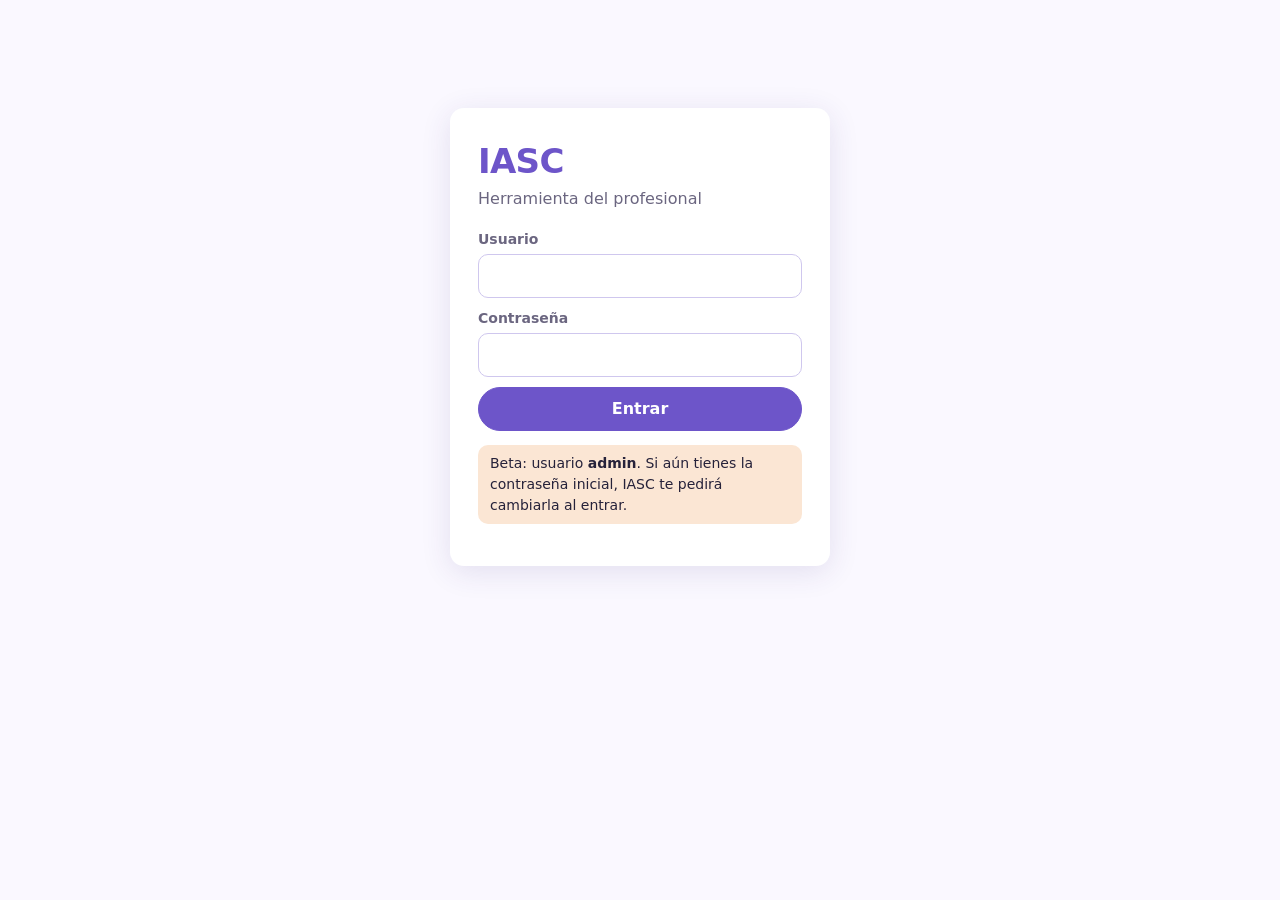
<file: iasc/index.html>
<!doctype html>
<html lang="es">
<head>
<meta charset="utf-8">
<meta name="viewport" content="width=device-width, initial-scale=1">
<meta name="referrer" content="no-referrer">
<title>IASC · herramienta del profesional</title>
<link rel="stylesheet" href="iasc.css?v=mwwl1syx">
<script src="vendor/supabase.js?v=mwwl1syx"></script>
<script src="vendor/qrcode.js?v=mwwl1syx"></script>
<script src="config.js?v=mwwl1syx"></script>
<script src="motor.js?v=mwwl1syx"></script>
<script src="hoja.js?v=mwwl1syx"></script>
</head>
<body>
<div id="iasc" aria-live="polite"></div>
<script src="iasc.js?v=mwwl1syx"></script>
</body>
</html>
</file>
<file: iasc/iasc.css>
:root {
  --lav: #6D55C9; --lav-2: #9d8ae8; --lav-claro: #EEE9FD; --lav-borde: #cfc7ee;
  --tinta: #26223a; --gris: #6b6680; --fondo: #faf8ff; --blanco: #fff;
  --melocoton: #F7C6A6; --crema: #FBE6D4; --naranja: #FFB27A; --lima: #E3F5B0; --rosa: #F4839A; --riesgo: #C93A70;
  --ok: #2f7d3a; --ko: #b3261e; --radio: 14px;
  color-scheme: light;
}
* { box-sizing: border-box; }
html, body { margin: 0; background: var(--fondo); color: var(--tinta); font: 16px/1.5 system-ui, -apple-system, "Segoe UI", Inter, sans-serif; }
button, input, select, textarea { font: inherit; color: inherit; }
button { min-height: 44px; padding: 8px 16px; border-radius: 999px; border: 1px solid var(--lav-borde); background: var(--blanco); cursor: pointer; }
button:hover { background: var(--lav-claro); }
button.pri { background: var(--lav); color: #fff; border-color: var(--lav); font-weight: 600; }
button.pri:hover { background: #5b45b5; }
button.mini { min-height: 36px; padding: 4px 12px; font-size: 14px; }
button[disabled] { opacity: .5; cursor: default; }
input, select, textarea { min-height: 44px; padding: 8px 12px; border: 1px solid var(--lav-borde); border-radius: 10px; background: #fff; width: 100%; }
textarea { min-height: 120px; resize: vertical; }
label { display: block; margin: 10px 0; }
label > span { display: block; font-weight: 600; font-size: 14px; color: var(--gris); margin-bottom: 4px; }
a { color: var(--lav); }
code { background: var(--lav-claro); padding: 1px 6px; border-radius: 6px; font-size: 14px; }

.login { max-width: 380px; margin: 12vh auto; padding: 28px; background: #fff; border-radius: var(--radio); box-shadow: 0 6px 30px rgba(60,40,120,.12); }
.login h1 { margin: 0; color: var(--lav); font-size: 34px; letter-spacing: -.02em; }
.login p.sub { margin: 0 0 18px; color: var(--gris); }
.beta { background: var(--crema); border-radius: 10px; padding: 8px 12px; font-size: 14px; }

header.barra { position: sticky; top: 0; z-index: 5; display: flex; align-items: center; gap: 12px; flex-wrap: wrap; padding: 10px 18px; background: linear-gradient(100deg, var(--melocoton), var(--crema)); }
header.barra .marca { font-weight: 800; font-size: 22px; color: #3a1d22; letter-spacing: -.02em; margin-right: 8px; }
nav.tabs { display: flex; gap: 6px; flex-wrap: wrap; flex: 1; }
nav.tabs button { background: rgba(255,255,255,.6); border-color: transparent; }
nav.tabs button.on { background: #fff; border-color: var(--lav); color: var(--lav); font-weight: 700; }
.insignia { display: inline-block; min-width: 22px; padding: 0 7px; margin-left: 6px; border-radius: 999px; background: var(--riesgo); color: #fff; font-size: 13px; font-weight: 700; line-height: 22px; text-align: center; }
.quien { font-size: 14px; color: #5a2f33; }

main.cuerpo { max-width: 1100px; margin: 0 auto; padding: 18px; }
h2 { color: var(--lav); font-size: 22px; margin: 6px 0 12px; }
h3 { font-size: 17px; margin: 16px 0 8px; }
.mut { color: var(--gris); }
.small { font-size: 14px; }
.ok { color: var(--ok); }
.ko { color: var(--ko); }
.tarjeta { background: #fff; border-radius: var(--radio); padding: 16px 18px; margin: 0 0 14px; box-shadow: 0 1px 6px rgba(60,40,120,.08); }
.fila { display: flex; gap: 10px; align-items: center; flex-wrap: wrap; }
.fila > .crece { flex: 1; min-width: 200px; }
.rejilla { display: grid; grid-template-columns: repeat(auto-fill, minmax(240px, 1fr)); gap: 12px; }

table.lista { width: 100%; border-collapse: collapse; background: #fff; border-radius: var(--radio); overflow: hidden; box-shadow: 0 1px 6px rgba(60,40,120,.08); }
table.lista th { text-align: left; font-size: 13px; text-transform: uppercase; letter-spacing: .05em; color: var(--gris); background: var(--lav-claro); padding: 8px 12px; }
table.lista td { padding: 10px 12px; border-top: 1px solid #eee9fb; vertical-align: middle; }
table.lista tr.clic { cursor: pointer; }
table.lista tr.clic:hover td { background: #f6f3ff; }
table.lista tr.nuevo td { font-weight: 700; }
.chip { display: inline-block; padding: 2px 10px; border-radius: 999px; font-size: 13px; font-weight: 600; background: var(--lav-claro); color: #4b3a9c; margin: 2px 4px 2px 0; }
.chip.abierta { background: var(--lima); color: #2d4a00; }
.chip.usada { background: var(--lav-claro); }
.chip.caducada, .chip.revocada { background: #eee; color: #555; }
.chip.ver { background: var(--lima); color: #2d4a00; }
.chip.nover { background: var(--rosa); color: #fff; }

.enlace { display: grid; grid-template-columns: 1fr 168px; gap: 16px; align-items: center; }
.enlace .qr svg, .enlace .qr img { width: 168px; height: 168px; display: block; }
.enlace input { font-family: ui-monospace, Consolas, monospace; font-size: 14px; }
@media (max-width: 640px) { .enlace { grid-template-columns: 1fr; } }

.ficha-cab { background: linear-gradient(100deg, var(--melocoton), var(--crema)); border-radius: var(--radio); padding: 14px 18px; margin-bottom: 12px; color: #3a1d22; }
.ficha-cab h2 { color: #3a1d22; margin: 0 0 4px; }
.notas-fijadas { background: #fff; border-left: 5px solid var(--lav); border-radius: 8px; padding: 8px 12px; margin-top: 10px; white-space: pre-wrap; }
iframe.hoja { width: 100%; height: 75vh; border: 0; border-radius: var(--radio); background: #fff; box-shadow: 0 1px 6px rgba(60,40,120,.08); }
.versiones li { margin: 4px 0; }
.aviso { background: var(--crema); border-radius: 10px; padding: 10px 14px; margin: 10px 0; }
.toast { position: fixed; right: 18px; bottom: 18px; z-index: 20; background: var(--tinta); color: #fff; padding: 12px 16px; border-radius: 12px; box-shadow: 0 6px 30px rgba(0,0,0,.25); max-width: 360px; }
</file>
